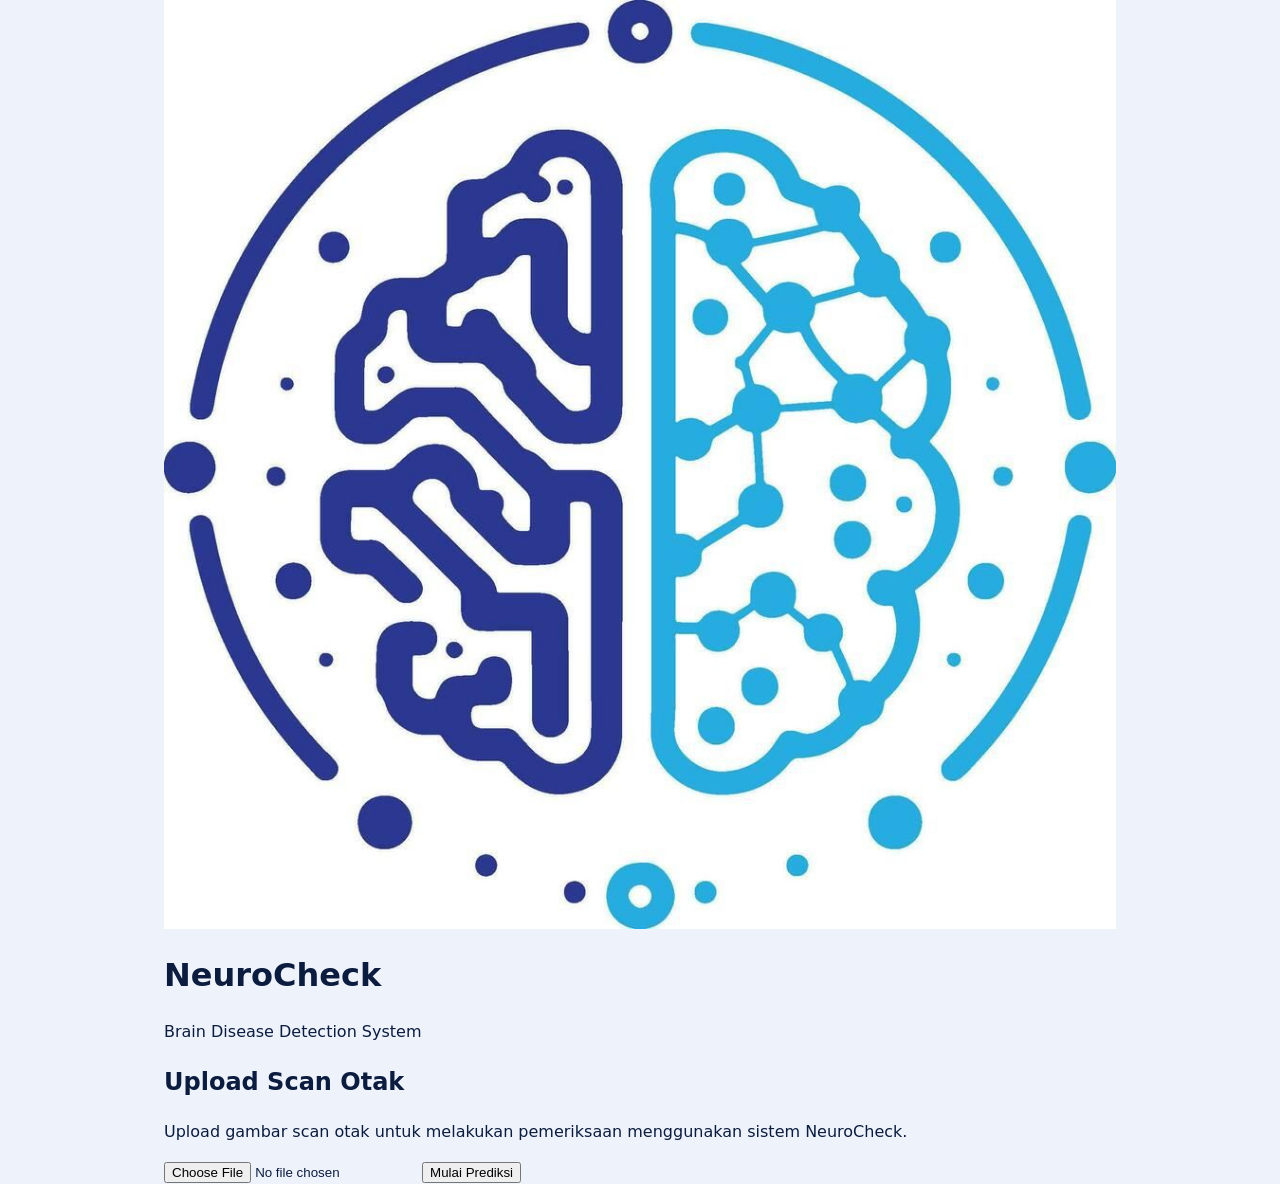
<file: static/index.html>
<!DOCTYPE html>
<html lang="id">
<head>
    <meta charset="UTF-8">
    <meta name="viewport" content="width=device-width, initial-scale=1.0">

    <title>NeuroCheck - Brain Disease Detection</title>

    <link rel="stylesheet" href="index.css">

    <!-- Konfigurasi Backend -->
    <script src="config.js"></script>
    <script src="api.js"></script>
</head>

<body>

    <main class="container">

        <header>
            <img src="logo.png" alt="NeuroCheck" class="logo">

            <h1>NeuroCheck</h1>
            <p>Brain Disease Detection System</p>
        </header>

        <section class="upload-section">

            <h2>Upload Scan Otak</h2>

            <p>
                Upload gambar scan otak untuk melakukan pemeriksaan
                menggunakan sistem NeuroCheck.
            </p>

            <input
                type="file"
                id="brainFile"
                accept="image/*"
            >

            <button id="predictButton">
                Mulai Prediksi
            </button>

            <div id="loading" style="display:none;">
                Memproses gambar...
            </div>

            <div id="result"></div>

        </section>

    </main>

    <script>
        const fileInput = document.getElementById("brainFile");
        const predictButton = document.getElementById("predictButton");
        const loading = document.getElementById("loading");
        const result = document.getElementById("result");

        predictButton.addEventListener("click", async () => {

            const file = fileInput.files[0];

            if (!file) {
                result.textContent = "Silakan pilih gambar terlebih dahulu.";
                return;
            }

            loading.style.display = "block";
            result.textContent = "";

            try {

                const data = await NeuroCheckAPI.predict(file);

                console.log("Hasil prediksi:", data);

                result.innerHTML = `
                    <h3>Hasil Prediksi</h3>
                    <pre>${JSON.stringify(data, null, 2)}</pre>
                `;

            } catch (error) {

                console.error(error);

                result.textContent =
                    "Gagal menghubungi backend: " + error.message;

            } finally {

                loading.style.display = "none";

            }
        });
    </script>

</body>
</html>
</file>
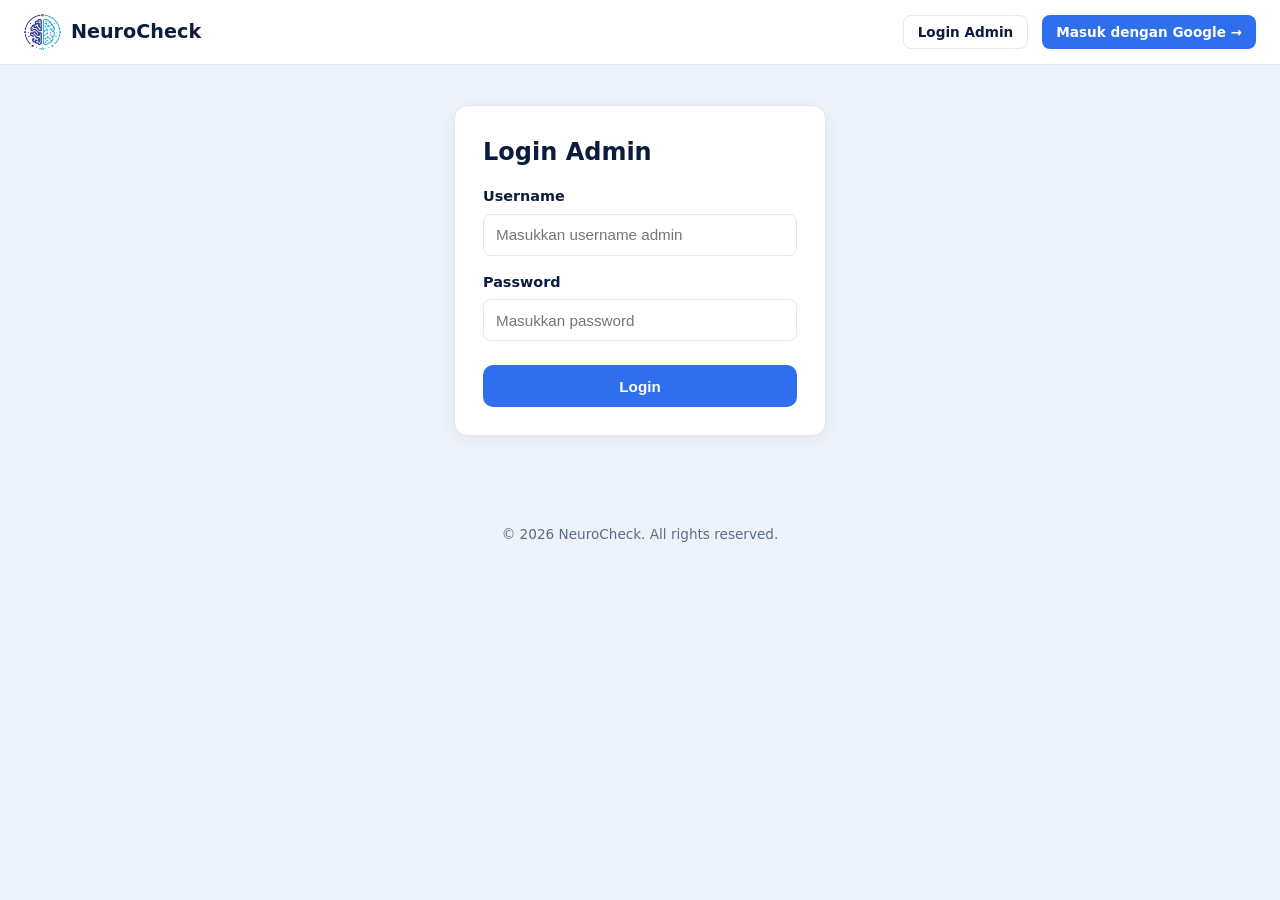
<file: admin_dashboard.html>
<!DOCTYPE html>
<html lang="id">
<head>
  <meta charset="UTF-8">
  <meta name="viewport" content="width=device-width, initial-scale=1.0">
  <title>Admin Dashboard - NeuroCheck</title>
  <link rel="stylesheet" href="index.css">
  <script src="config.js"></script>
  <script src="api.js"></script>
  <script src="auth.js"></script>
</head>
<body>
  <div id="nav-placeholder"></div>
  <div class="container" style="padding-top:24px; padding-bottom:32px;">
    <div id="errorBox"></div>
    <div class="card">
      <h2>Ringkasan Admin</h2>
      <p style="color:var(--text-muted); margin:0;">Total pasien terdaftar: <strong id="totalPatients">-</strong> | Total pemeriksaan: <strong id="totalRecords">-</strong></p>
    </div>
    <div class="card">
      <h2>History Pemeriksaan Semua Pasien</h2>
      <div class="table-responsive">
        <table class="styled">
          <thead><tr><th>Tanggal</th><th>NIK</th><th>Nama Pasien</th><th>Hasil</th><th>Confidence</th><th>Laporan</th></tr></thead>
          <tbody id="recordsBody"><tr><td colspan="6" style="text-align:center; color:var(--text-muted);">Memuat...</td></tr></tbody>
        </table>
      </div>
    </div>
    <div class="card">
      <h2>Semua Pasien Terdaftar</h2>
      <div class="table-responsive">
        <table class="styled">
          <thead><tr><th>NIK</th><th>Nama</th><th>Tgl Lahir</th><th>Didaftarkan Oleh</th></tr></thead>
          <tbody id="patientsBody"><tr><td colspan="4" style="text-align:center; color:var(--text-muted);">Memuat...</td></tr></tbody>
        </table>
      </div>
    </div>
  </div>
  <div class="footer">&copy; 2026 NeuroCheck. All rights reserved.</div>

  <script>
    document.addEventListener("DOMContentLoaded", async () => {
      if (!NeuroCheckAuth.requireAdmin()) return;
      NeuroCheckAuth.renderNav();

      try {
        const data = await NeuroCheckAPI.adminOverview();
        const records = data.records || [];
        const patients = data.patients || [];

        document.getElementById("totalPatients").textContent = patients.length;
        document.getElementById("totalRecords").textContent = records.length;

        document.getElementById("recordsBody").innerHTML = records.length ? records.map(r => `
          <tr>
            <td>${r.created_at || "-"}</td><td>${r.nik}</td><td>${r.nama_pasien || "-"}</td>
            <td>${r.prediction_label || "-"}</td>
            <td>${r.prediction_confidence ? (r.prediction_confidence * 100).toFixed(1) + "%" : "-"}</td>
            <td>${r.prediction_id ? `<a href="${NeuroCheckAPI.reportUrl(r.nik, r.prediction_id)}" target="_blank" class="btn btn-outline btn-sm">Unduh PDF</a>` : "-"}</td>
          </tr>`).join("") : '<tr><td colspan="6" style="text-align:center; color:var(--text-muted);">Belum ada data pemeriksaan.</td></tr>';

        document.getElementById("patientsBody").innerHTML = patients.length ? patients.map(p => `
          <tr><td>${p.nik}</td><td>${p.nama}</td><td>${p.tanggal_lahir || "-"}</td><td>${p.created_by_email || "-"}</td></tr>`).join("")
          : '<tr><td colspan="4" style="text-align:center; color:var(--text-muted);">Belum ada pasien terdaftar.</td></tr>';
      } catch (err) {
        document.getElementById("errorBox").innerHTML = `<div class="alert-error">Gagal memuat data admin: ${err.message}</div>`;
      }
    });
  </script>
</body>
</html>
</file>
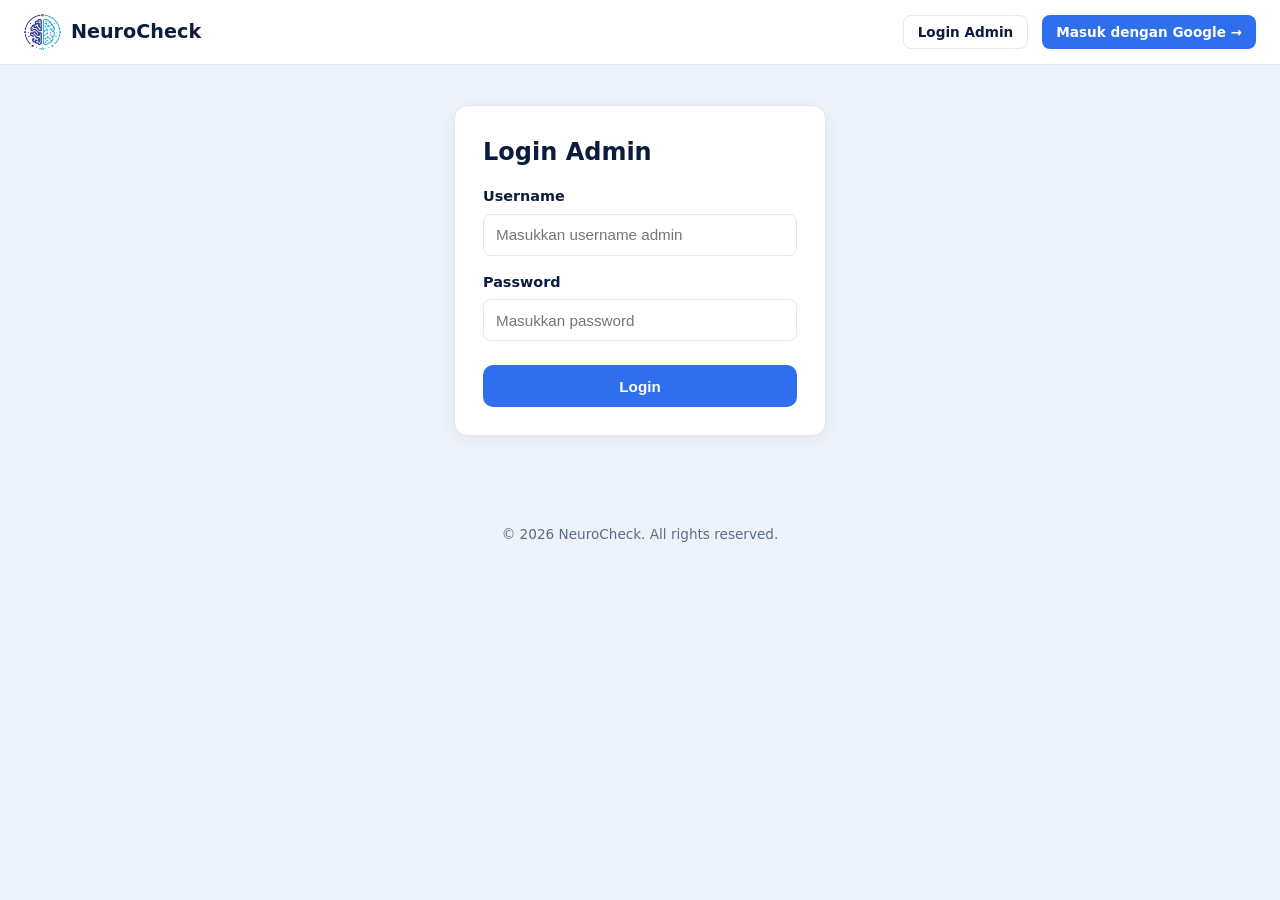
<file: admin_login.html>
<!DOCTYPE html>
<html lang="id">
<head>
  <meta charset="UTF-8">
  <meta name="viewport" content="width=device-width, initial-scale=1.0">
  <title>Login Admin - NeuroCheck</title>
  <link rel="stylesheet" href="index.css">
  <script src="config.js"></script>
  <script src="api.js"></script>
  <script src="auth.js"></script>
</head>
<body>
  <div id="nav-placeholder"></div>
  <div class="container" style="max-width:420px; padding-top:40px; padding-bottom:40px;">
    <div class="card">
      <h2 style="margin-bottom:16px;">Login Admin</h2>
      <div id="errorBox"></div>
      <form id="adminLoginForm">
        <div class="form-group"><label>Username</label><input type="text" name="username" required placeholder="Masukkan username admin"></div>
        <div class="form-group"><label>Password</label><input type="password" name="password" required placeholder="Masukkan password"></div>
        <button type="submit" class="btn btn-primary" style="width:100%; margin-top:8px;">Login</button>
      </form>
    </div>
  </div>
  <div class="footer">&copy; 2026 NeuroCheck. All rights reserved.</div>

  <script>
    document.addEventListener("DOMContentLoaded", () => {
      NeuroCheckAuth.renderNav();
      document.getElementById("adminLoginForm").addEventListener("submit", async (e) => {
        e.preventDefault();
        const fd = new FormData(e.target);
        try {
          const data = await NeuroCheckAPI.adminLogin(fd.get("username"), fd.get("password"));
          NeuroCheckAPI.setToken(data.token);
          window.location.href = "admin_dashboard.html";
        } catch (err) {
          document.getElementById("errorBox").innerHTML = `<div class="alert-error">${err.message}</div>`;
        }
      });
    });
  </script>
</body>
</html>
</file>
<file: static/index.css>
:root {
    --primary: #2f6fed;
    --primary-dark: #1e4fd6;
    --navy: #0b1c3f;
    --text-muted: #5b6b85;
    --bg-page: #eef3fb;
    --bg-hero: linear-gradient(180deg, #e3ecfb 0%, #eef3fb 100%);
    --card-bg: #ffffff;
    --border-color: #e2e8f5;
    --radius: 14px;
    --shadow: 0 4px 16px rgba(15, 28, 63, 0.06);
}

*, *::before, *::after {
    box-sizing: border-box;
}

html {
    -webkit-text-size-adjust: 100%;
}

body {
    margin: 0;
    font-family: 'Segoe UI', system-ui, -apple-system, BlinkMacSystemFont, Roboto, sans-serif;
    background: var(--bg-page);
    color: var(--navy);
    line-height: 1.5;
    overflow-x: hidden;
}

a {
    color: var(--primary);
    text-decoration: none;
    transition: color 0.15s ease;
}

a:hover {
    text-decoration: underline;
}

img, video {
    max-width: 100%;
    height: auto;
    display: block;
}

/* ================= Navbar ================= */

.navbar {
    display: flex;
    align-items: center;
    justify-content: space-between;
    flex-wrap: wrap;
    gap: 12px 20px;
    padding: 14px 24px;
    background: #fff;
    border-bottom: 1px solid var(--border-color);
    position: sticky;
    top: 0;
    z-index: 100;
}

.navbar .brand {
    display: flex;
    align-items: center;
    gap: 10px;
    font-weight: 700;
    font-size: 1.2rem;
    color: var(--navy);
}

.navbar .brand img {
    height: 36px;
    width: auto;
    object-fit: contain;
}

.navbar .nav-right {
    display: flex;
    align-items: center;
    flex-wrap: wrap;
    gap: 10px 14px;
    font-size: 0.95rem;
}

.navbar .nav-links {
    display: flex;
    align-items: center;
    flex-wrap: wrap;
    gap: 16px;
    font-weight: 600;
    font-size: 0.92rem;
    color: var(--text-muted);
}

.navbar .nav-links a {
    color: var(--text-muted);
}

.navbar .nav-links a.active {
    color: var(--primary);
}

/* ================= Buttons & Inputs ================= */

.btn {
    display: inline-flex;
    align-items: center;
    justify-content: center;
    padding: 10px 20px;
    border-radius: 10px;
    border: none;
    font-weight: 600;
    font-size: 0.95rem;
    cursor: pointer;
    text-decoration: none;
    transition: background 0.15s ease, transform 0.1s ease;
    min-height: 42px;
    text-align: center;
}

.btn:active {
    transform: scale(0.98);
}

.btn-primary {
    background: var(--primary);
    color: #fff;
}

.btn-primary:hover {
    background: var(--primary-dark);
    text-decoration: none;
}

.btn-outline {
    background: #fff;
    border: 1px solid var(--border-color);
    color: var(--navy);
}

.btn-outline:hover {
    background: #f5f8ff;
    text-decoration: none;
}

.btn-sm {
    padding: 6px 14px;
    font-size: 0.85rem;
    border-radius: 8px;
    min-height: 34px;
}

/* ================= Layout Containers ================= */

.container {
    max-width: 1000px;
    margin: 0 auto;
    padding: 0 24px;
    width: 100%;
}

.hero {
    background: var(--bg-hero);
    padding: 56px 24px;
}

.hero-inner {
    max-width: 1200px;
    margin: 0 auto;
    display: flex;
    align-items: center;
    justify-content: space-between;
    gap: 40px;
}

.hero-text {
    max-width: 560px;
    flex: 1;
}

.hero .eyebrow {
    color: var(--primary);
    font-weight: 700;
    letter-spacing: 1px;
    font-size: 0.85rem;
    margin-bottom: 12px;
}

.hero h1 {
    font-size: clamp(1.8rem, 4vw, 2.4rem);
    margin: 0 0 16px;
    line-height: 1.25;
    word-break: break-word;
}

.hero p {
    color: var(--text-muted);
    font-size: clamp(0.95rem, 2vw, 1.05rem);
    max-width: 560px;
    margin: 0 0 20px;
}

.hero-image-wrap {
    flex-shrink: 0;
    display: flex;
    justify-content: center;
    max-width: 100%;
}

.hero-image-wrap img {
    max-width: 420px;
    width: 100%;
    height: auto;
    display: block;
}

/* ================= Grids & Cards ================= */

.grid {
    display: grid;
    grid-template-columns: 2fr 1fr;
    gap: 24px;
    max-width: 1000px;
    margin: -40px auto 60px;
    padding: 0 24px;
    width: 100%;
}

.page-grid {
    display: grid;
    grid-template-columns: 2fr 1fr;
    gap: 24px;
    max-width: 1100px;
    margin: 0 auto;
    padding: 32px 24px 60px;
    width: 100%;
}

.card {
    background: var(--card-bg);
    border: 1px solid var(--border-color);
    border-radius: var(--radius);
    box-shadow: var(--shadow);
    padding: 28px;
    margin-bottom: 24px;
    word-wrap: break-word;
}

.sidebar-card {
    background: var(--card-bg);
    border: 1px solid var(--border-color);
    border-radius: var(--radius);
    box-shadow: var(--shadow);
    padding: 22px;
    margin-bottom: 20px;
    word-wrap: break-word;
}

.card h2, .card h3, .sidebar-card h3 {
    margin-top: 0;
}

.card-title-row {
    display: flex;
    align-items: center;
    gap: 12px;
    margin-bottom: 8px;
}

.card-icon-circle {
    width: 38px;
    height: 38px;
    border-radius: 10px;
    background: #eaf1ff;
    color: var(--primary);
    display: flex;
    align-items: center;
    justify-content: center;
    font-size: 1.1rem;
    flex-shrink: 0;
}

/* ================= Disease Badge List ================= */

.class-list {
    display: grid;
    grid-template-columns: 1fr 1fr;
    gap: 12px 20px;
}

.class-item {
    display: flex;
    align-items: center;
    gap: 10px;
    font-size: 0.92rem;
}

.class-badge {
    width: 26px;
    height: 26px;
    border-radius: 50%;
    display: flex;
    align-items: center;
    justify-content: center;
    font-size: 0.75rem;
    font-weight: 700;
    color: #fff;
    flex-shrink: 0;
}

/* ================= Forms ================= */

.form-group {
    margin-bottom: 16px;
}

.form-group label {
    display: block;
    font-weight: 600;
    margin-bottom: 6px;
    font-size: 0.9rem;
}

.form-group input,
.form-group select {
    width: 100%;
    padding: 10px 12px;
    border: 1px solid var(--border-color);
    border-radius: 8px;
    font-size: 0.95rem;
    background-color: #fff;
    min-height: 42px;
}

.form-row {
    display: grid;
    grid-template-columns: 1fr 1fr;
    gap: 16px;
}

.form-row-3 {
    display: grid;
    grid-template-columns: 1fr 1fr 1fr;
    gap: 16px;
}

/* ================= Dropzone ================= */

.dropzone {
    border: 2px dashed var(--border-color);
    border-radius: var(--radius);
    padding: 36px 20px;
    text-align: center;
    background: #fafcff;
    cursor: pointer;
    transition: border-color 0.15s, background 0.15s;
}

.dropzone.dragover {
    border-color: var(--primary);
    background: #eaf1ff;
}

.dropzone .dz-icon {
    font-size: 2.2rem;
    color: var(--primary);
    margin-bottom: 8px;
}

.dropzone .dz-filename {
    margin-top: 10px;
    font-size: 0.88rem;
    color: var(--primary);
    font-weight: 600;
    word-break: break-all;
}

.dropzone .dz-hint {
    font-size: 0.8rem;
    color: var(--text-muted);
    margin-top: 8px;
}

/* ================= Tables ================= */

.table-responsive {
    width: 100%;
    overflow-x: auto;
    -webkit-overflow-scrolling: touch;
    margin-bottom: 16px;
}

table.styled {
    width: 100%;
    border-collapse: collapse;
    min-width: 480px;
}

table.styled th,
table.styled td {
    text-align: left;
    padding: 12px 14px;
    border-bottom: 1px solid var(--border-color);
}

table.styled th {
    color: var(--text-muted);
    font-size: 0.8rem;
    text-transform: uppercase;
    letter-spacing: 0.5px;
    background: #f8fafc;
}

/* ================= Alerts & Badges ================= */

.alert-info {
    background: #eaf1ff;
    border: 1px solid #cfe0ff;
    border-radius: var(--radius);
    padding: 16px;
    color: #1c3f8f;
    font-size: 0.9rem;
    margin-bottom: 20px;
}

.alert-error {
    background: #fdeaea;
    border: 1px solid #f7c9c9;
    border-radius: var(--radius);
    padding: 16px;
    color: #b3261e;
    font-size: 0.9rem;
    margin-bottom: 20px;
}

.alert-warning {
    background: #fff7e6;
    border: 1px solid #ffe1a8;
    border-radius: var(--radius);
    padding: 16px;
    color: #8a5a00;
    font-size: 0.9rem;
    margin-bottom: 20px;
}

.urgency-badge {
    display: inline-block;
    padding: 4px 12px;
    border-radius: 999px;
    font-size: 0.78rem;
    font-weight: 700;
}

.urgency-tinggi {
    background: #fdeaea;
    color: #b3261e;
}

.urgency-sedang {
    background: #fff7e6;
    color: #8a5a00;
}

.urgency-rutin {
    background: #eafaf0;
    color: #147a3c;
}

/* ================= AI Analysis Result Panel ================= */

.result-panel {
    border: 1px solid var(--border-color);
    border-radius: var(--radius);
    background: linear-gradient(180deg, #f5f9ff 0%, #ffffff 100%);
    padding: 24px;
    margin-bottom: 24px;
}

.result-panel .result-header {
    display: flex;
    align-items: flex-start;
    justify-content: space-between;
    flex-wrap: wrap;
    gap: 14px;
    margin-bottom: 14px;
}

.result-panel .result-label {
    font-size: clamp(1.1rem, 3vw, 1.35rem);
    font-weight: 700;
    color: var(--navy);
}

.result-panel .confidence-bar-track {
    background: var(--border-color);
    border-radius: 999px;
    height: 8px;
    overflow: hidden;
    margin: 6px 0 4px;
}

.result-panel .confidence-bar-fill {
    background: var(--primary);
    height: 100%;
}

.result-grid {
    display: grid;
    grid-template-columns: 1fr 1fr;
    gap: 20px;
}

.result-section {
    margin-top: 14px;
}

.result-section h4 {
    margin: 0 0 8px;
    font-size: 0.9rem;
    color: var(--navy);
}

.result-section ul {
    margin: 0;
    padding-left: 20px;
    color: var(--text-muted);
    font-size: 0.9rem;
    line-height: 1.7;
}

.gradcam-thumb {
    max-width: 220px;
    width: 100%;
    height: auto;
    border-radius: 10px;
    border: 1px solid var(--border-color);
    margin-top: 10px;
}

/* ================= Footer ================= */

.footer {
    text-align: center;
    padding: 24px;
    color: var(--text-muted);
    font-size: 0.85rem;
}

/* ================= Media Queries (Responsiveness) ================= */

@media (max-width: 900px) {
    .hero-inner {
        flex-direction: column;
        text-align: center;
        gap: 28px;
    }

    .hero-text {
        max-width: 100%;
    }

    .hero p {
        margin-left: auto;
        margin-right: auto;
    }
}

@media (max-width: 860px) {
    .grid {
        grid-template-columns: 1fr;
        margin-top: 0;
    }

    .page-grid {
        grid-template-columns: 1fr;
        padding-top: 20px;
    }
}

@media (max-width: 768px) {
    .form-row-3 {
        grid-template-columns: 1fr;
    }
}

@media (max-width: 640px) {
    .navbar {
        padding: 12px 16px;
    }

    .container, .grid, .page-grid, .hero {
        padding-left: 16px;
        padding-right: 16px;
    }

    .card, .sidebar-card, .result-panel {
        padding: 18px 16px;
    }

    .form-row {
        grid-template-columns: 1fr;
        gap: 12px;
    }

    .result-grid {
        grid-template-columns: 1fr;
        gap: 12px;
    }

    .navbar .brand span:not(:first-child) {
        font-size: 0.8rem;
    }

    .btn {
        width: 100%;
        margin-bottom: 4px;
    }

    .navbar .btn, .navbar .nav-right {
        width: auto;
    }

    .dropzone {
        padding: 24px 14px;
    }
}

@media (max-width: 480px) {
    .class-list {
        grid-template-columns: 1fr;
    }

    .navbar {
        flex-direction: column;
        align-items: stretch;
        text-align: center;
    }

    .navbar .brand {
        justify-content: center;
    }

    .navbar .nav-right {
        justify-content: center;
        width: 100%;
    }
}
</file>
<file: index.css>
:root {
    --primary: #2f6fed;
    --primary-dark: #1e4fd6;
    --navy: #0b1c3f;
    --text-muted: #5b6b85;
    --bg-page: #eef3fb;
    --bg-hero: linear-gradient(180deg, #e3ecfb 0%, #eef3fb 100%);
    --card-bg: #ffffff;
    --border-color: #e2e8f5;
    --radius: 14px;
    --shadow: 0 4px 16px rgba(15, 28, 63, 0.06);
}

*, *::before, *::after {
    box-sizing: border-box;
}

html {
    -webkit-text-size-adjust: 100%;
}

body {
    margin: 0;
    font-family: 'Segoe UI', system-ui, -apple-system, BlinkMacSystemFont, Roboto, sans-serif;
    background: var(--bg-page);
    color: var(--navy);
    line-height: 1.5;
    overflow-x: hidden;
}

a {
    color: var(--primary);
    text-decoration: none;
    transition: color 0.15s ease;
}

a:hover {
    text-decoration: underline;
}

img, video {
    max-width: 100%;
    height: auto;
    display: block;
}

/* ================= Navbar ================= */

.navbar {
    display: flex;
    align-items: center;
    justify-content: space-between;
    flex-wrap: wrap;
    gap: 12px 20px;
    padding: 14px 24px;
    background: #fff;
    border-bottom: 1px solid var(--border-color);
    position: sticky;
    top: 0;
    z-index: 100;
}

.navbar .brand {
    display: flex;
    align-items: center;
    gap: 10px;
    font-weight: 700;
    font-size: 1.2rem;
    color: var(--navy);
}

.navbar .brand img {
    height: 36px;
    width: auto;
    object-fit: contain;
}

.navbar .nav-right {
    display: flex;
    align-items: center;
    flex-wrap: wrap;
    gap: 10px 14px;
    font-size: 0.95rem;
}

.navbar .nav-links {
    display: flex;
    align-items: center;
    flex-wrap: wrap;
    gap: 16px;
    font-weight: 600;
    font-size: 0.92rem;
    color: var(--text-muted);
}

.navbar .nav-links a {
    color: var(--text-muted);
}

.navbar .nav-links a.active {
    color: var(--primary);
}

/* ================= Buttons & Inputs ================= */

.btn {
    display: inline-flex;
    align-items: center;
    justify-content: center;
    padding: 10px 20px;
    border-radius: 10px;
    border: none;
    font-weight: 600;
    font-size: 0.95rem;
    cursor: pointer;
    text-decoration: none;
    transition: background 0.15s ease, transform 0.1s ease;
    min-height: 42px;
    text-align: center;
}

.btn:active {
    transform: scale(0.98);
}

.btn-primary {
    background: var(--primary);
    color: #fff;
}

.btn-primary:hover {
    background: var(--primary-dark);
    text-decoration: none;
}

.btn-outline {
    background: #fff;
    border: 1px solid var(--border-color);
    color: var(--navy);
}

.btn-outline:hover {
    background: #f5f8ff;
    text-decoration: none;
}

.btn-sm {
    padding: 6px 14px;
    font-size: 0.85rem;
    border-radius: 8px;
    min-height: 34px;
}

/* ================= Layout Containers ================= */

.container {
    max-width: 1000px;
    margin: 0 auto;
    padding: 0 24px;
    width: 100%;
}

.hero {
    background: var(--bg-hero);
    padding: 56px 24px;
}

.hero-inner {
    max-width: 1200px;
    margin: 0 auto;
    display: flex;
    align-items: center;
    justify-content: space-between;
    gap: 40px;
}

.hero-text {
    max-width: 560px;
    flex: 1;
}

.hero .eyebrow {
    color: var(--primary);
    font-weight: 700;
    letter-spacing: 1px;
    font-size: 0.85rem;
    margin-bottom: 12px;
}

.hero h1 {
    font-size: clamp(1.8rem, 4vw, 2.4rem);
    margin: 0 0 16px;
    line-height: 1.25;
    word-break: break-word;
}

.hero p {
    color: var(--text-muted);
    font-size: clamp(0.95rem, 2vw, 1.05rem);
    max-width: 560px;
    margin: 0 0 20px;
}

.hero-image-wrap {
    flex-shrink: 0;
    display: flex;
    justify-content: center;
    max-width: 100%;
}

.hero-image-wrap img {
    max-width: 420px;
    width: 100%;
    height: auto;
    display: block;
}

/* ================= Grids & Cards ================= */

.grid {
    display: grid;
    grid-template-columns: 2fr 1fr;
    gap: 24px;
    max-width: 1000px;
    margin: -40px auto 60px;
    padding: 0 24px;
    width: 100%;
}

.page-grid {
    display: grid;
    grid-template-columns: 2fr 1fr;
    gap: 24px;
    max-width: 1100px;
    margin: 0 auto;
    padding: 32px 24px 60px;
    width: 100%;
}

.card {
    background: var(--card-bg);
    border: 1px solid var(--border-color);
    border-radius: var(--radius);
    box-shadow: var(--shadow);
    padding: 28px;
    margin-bottom: 24px;
    word-wrap: break-word;
}

.sidebar-card {
    background: var(--card-bg);
    border: 1px solid var(--border-color);
    border-radius: var(--radius);
    box-shadow: var(--shadow);
    padding: 22px;
    margin-bottom: 20px;
    word-wrap: break-word;
}

.card h2, .card h3, .sidebar-card h3 {
    margin-top: 0;
}

.card-title-row {
    display: flex;
    align-items: center;
    gap: 12px;
    margin-bottom: 8px;
}

.card-icon-circle {
    width: 38px;
    height: 38px;
    border-radius: 10px;
    background: #eaf1ff;
    color: var(--primary);
    display: flex;
    align-items: center;
    justify-content: center;
    font-size: 1.1rem;
    flex-shrink: 0;
}

/* ================= Disease Badge List ================= */

.class-list {
    display: grid;
    grid-template-columns: 1fr 1fr;
    gap: 12px 20px;
}

.class-item {
    display: flex;
    align-items: center;
    gap: 10px;
    font-size: 0.92rem;
}

.class-badge {
    width: 26px;
    height: 26px;
    border-radius: 50%;
    display: flex;
    align-items: center;
    justify-content: center;
    font-size: 0.75rem;
    font-weight: 700;
    color: #fff;
    flex-shrink: 0;
}

/* ================= Forms ================= */

.form-group {
    margin-bottom: 16px;
}

.form-group label {
    display: block;
    font-weight: 600;
    margin-bottom: 6px;
    font-size: 0.9rem;
}

.form-group input,
.form-group select {
    width: 100%;
    padding: 10px 12px;
    border: 1px solid var(--border-color);
    border-radius: 8px;
    font-size: 0.95rem;
    background-color: #fff;
    min-height: 42px;
}

.form-row {
    display: grid;
    grid-template-columns: 1fr 1fr;
    gap: 16px;
}

.form-row-3 {
    display: grid;
    grid-template-columns: 1fr 1fr 1fr;
    gap: 16px;
}

/* ================= Dropzone ================= */

.dropzone {
    border: 2px dashed var(--border-color);
    border-radius: var(--radius);
    padding: 36px 20px;
    text-align: center;
    background: #fafcff;
    cursor: pointer;
    transition: border-color 0.15s, background 0.15s;
}

.dropzone.dragover {
    border-color: var(--primary);
    background: #eaf1ff;
}

.dropzone .dz-icon {
    font-size: 2.2rem;
    color: var(--primary);
    margin-bottom: 8px;
}

.dropzone .dz-filename {
    margin-top: 10px;
    font-size: 0.88rem;
    color: var(--primary);
    font-weight: 600;
    word-break: break-all;
}

.dropzone .dz-hint {
    font-size: 0.8rem;
    color: var(--text-muted);
    margin-top: 8px;
}

/* ================= Tables ================= */

.table-responsive {
    width: 100%;
    overflow-x: auto;
    -webkit-overflow-scrolling: touch;
    margin-bottom: 16px;
}

table.styled {
    width: 100%;
    border-collapse: collapse;
    min-width: 480px;
}

table.styled th,
table.styled td {
    text-align: left;
    padding: 12px 14px;
    border-bottom: 1px solid var(--border-color);
}

table.styled th {
    color: var(--text-muted);
    font-size: 0.8rem;
    text-transform: uppercase;
    letter-spacing: 0.5px;
    background: #f8fafc;
}

/* ================= Alerts & Badges ================= */

.alert-info {
    background: #eaf1ff;
    border: 1px solid #cfe0ff;
    border-radius: var(--radius);
    padding: 16px;
    color: #1c3f8f;
    font-size: 0.9rem;
    margin-bottom: 20px;
}

.alert-error {
    background: #fdeaea;
    border: 1px solid #f7c9c9;
    border-radius: var(--radius);
    padding: 16px;
    color: #b3261e;
    font-size: 0.9rem;
    margin-bottom: 20px;
}

.alert-warning {
    background: #fff7e6;
    border: 1px solid #ffe1a8;
    border-radius: var(--radius);
    padding: 16px;
    color: #8a5a00;
    font-size: 0.9rem;
    margin-bottom: 20px;
}

.urgency-badge {
    display: inline-block;
    padding: 4px 12px;
    border-radius: 999px;
    font-size: 0.78rem;
    font-weight: 700;
}

.urgency-tinggi {
    background: #fdeaea;
    color: #b3261e;
}

.urgency-sedang {
    background: #fff7e6;
    color: #8a5a00;
}

.urgency-rutin {
    background: #eafaf0;
    color: #147a3c;
}

/* ================= AI Analysis Result Panel ================= */

.result-panel {
    border: 1px solid var(--border-color);
    border-radius: var(--radius);
    background: linear-gradient(180deg, #f5f9ff 0%, #ffffff 100%);
    padding: 24px;
    margin-bottom: 24px;
}

.result-panel .result-header {
    display: flex;
    align-items: flex-start;
    justify-content: space-between;
    flex-wrap: wrap;
    gap: 14px;
    margin-bottom: 14px;
}

.result-panel .result-label {
    font-size: clamp(1.1rem, 3vw, 1.35rem);
    font-weight: 700;
    color: var(--navy);
}

.result-panel .confidence-bar-track {
    background: var(--border-color);
    border-radius: 999px;
    height: 8px;
    overflow: hidden;
    margin: 6px 0 4px;
}

.result-panel .confidence-bar-fill {
    background: var(--primary);
    height: 100%;
}

.result-grid {
    display: grid;
    grid-template-columns: 1fr 1fr;
    gap: 20px;
}

.result-section {
    margin-top: 14px;
}

.result-section h4 {
    margin: 0 0 8px;
    font-size: 0.9rem;
    color: var(--navy);
}

.result-section ul {
    margin: 0;
    padding-left: 20px;
    color: var(--text-muted);
    font-size: 0.9rem;
    line-height: 1.7;
}

.gradcam-thumb {
    max-width: 220px;
    width: 100%;
    height: auto;
    border-radius: 10px;
    border: 1px solid var(--border-color);
    margin-top: 10px;
}

/* ================= Footer ================= */

.footer {
    text-align: center;
    padding: 24px;
    color: var(--text-muted);
    font-size: 0.85rem;
}

/* ================= Media Queries (Responsiveness) ================= */

@media (max-width: 900px) {
    .hero-inner {
        flex-direction: column;
        text-align: center;
        gap: 28px;
    }

    .hero-text {
        max-width: 100%;
    }

    .hero p {
        margin-left: auto;
        margin-right: auto;
    }
}

@media (max-width: 860px) {
    .grid {
        grid-template-columns: 1fr;
        margin-top: 0;
    }

    .page-grid {
        grid-template-columns: 1fr;
        padding-top: 20px;
    }
}

@media (max-width: 768px) {
    .form-row-3 {
        grid-template-columns: 1fr;
    }
}

@media (max-width: 640px) {
    .navbar {
        padding: 12px 16px;
    }

    .container, .grid, .page-grid, .hero {
        padding-left: 16px;
        padding-right: 16px;
    }

    .card, .sidebar-card, .result-panel {
        padding: 18px 16px;
    }

    .form-row {
        grid-template-columns: 1fr;
        gap: 12px;
    }

    .result-grid {
        grid-template-columns: 1fr;
        gap: 12px;
    }

    .navbar .brand span:not(:first-child) {
        font-size: 0.8rem;
    }

    .btn {
        width: 100%;
        margin-bottom: 4px;
    }

    .navbar .btn, .navbar .nav-right {
        width: auto;
    }

    .dropzone {
        padding: 24px 14px;
    }
}

@media (max-width: 480px) {
    .class-list {
        grid-template-columns: 1fr;
    }

    .navbar {
        flex-direction: column;
        align-items: stretch;
        text-align: center;
    }

    .navbar .brand {
        justify-content: center;
    }

    .navbar .nav-right {
        justify-content: center;
        width: 100%;
    }
}
</file>
